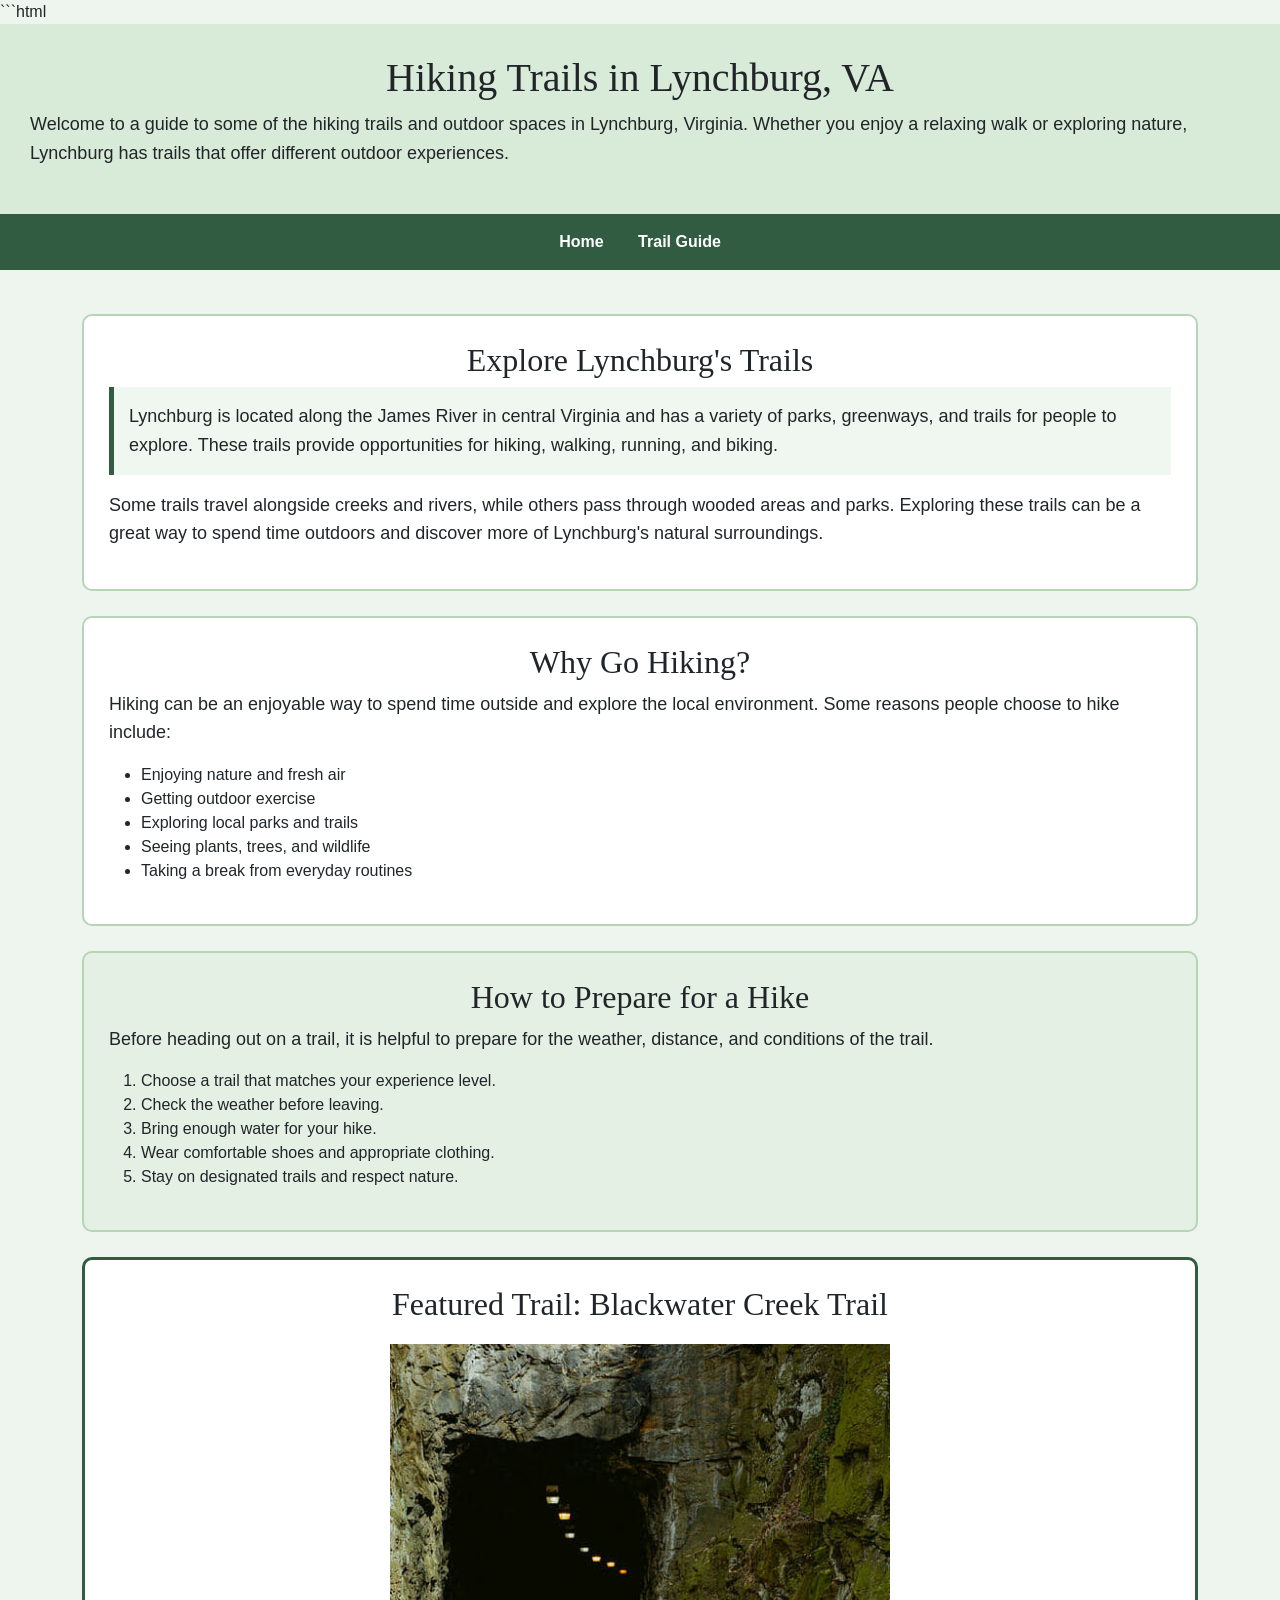
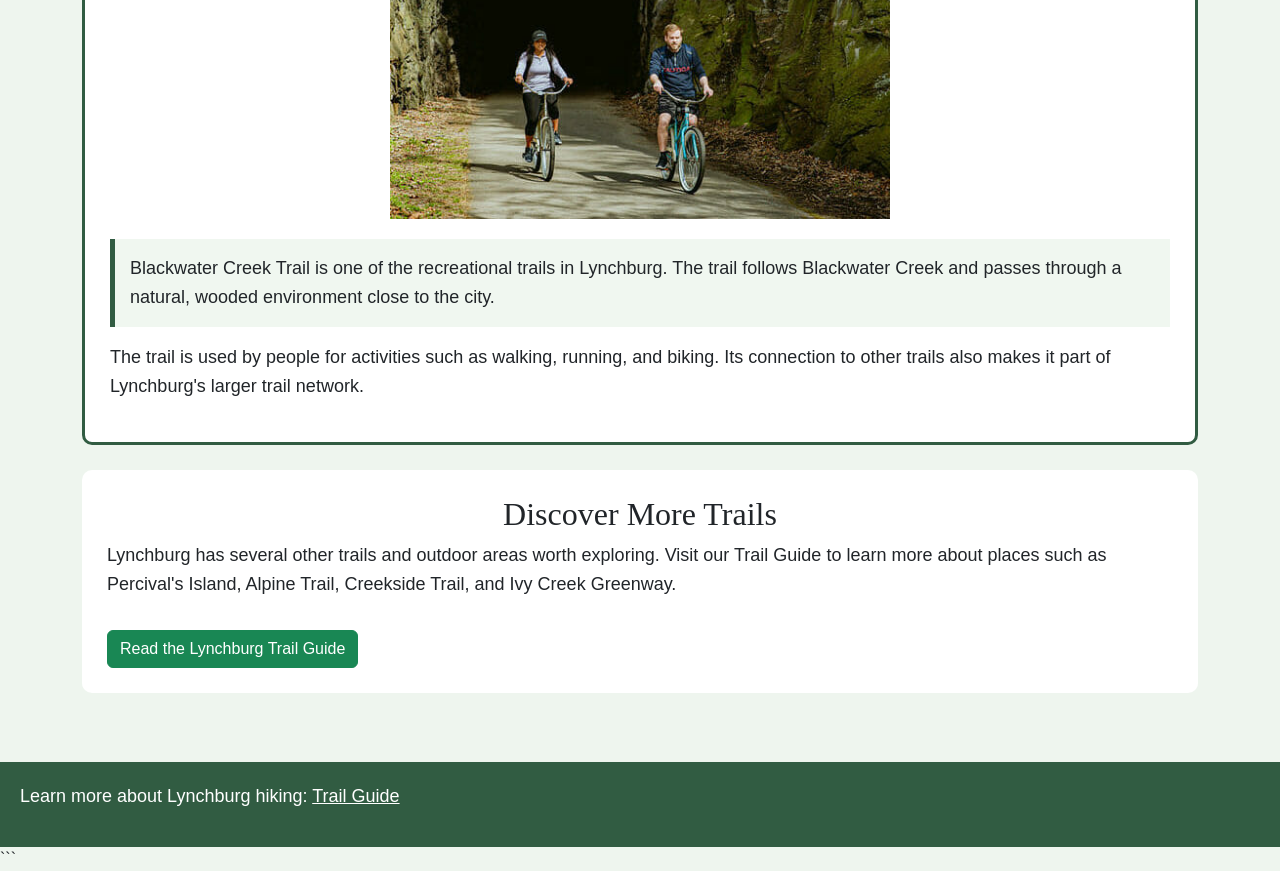
<file: index.html>
```html
<!DOCTYPE html>
<html lang="en">
<head>
    <meta charset="UTF-8">

    <meta name="viewport" content="width=device-width, initial-scale=1.0">

    <title>Hiking Trails in Lynchburg, VA</title>

   
<!-- Bootstrap CSS library -->
<link
    href="https://cdn.jsdelivr.net/npm/bootstrap@5.3.8/dist/css/bootstrap.min.css"
    rel="stylesheet"
>

<!-- Your custom CSS loads after Bootstrap -->
<link rel="stylesheet" href="./css/style.css">

</head>

<body>

    <!-- Header contains the main title and introduction to the website -->
    <header>
        <h1>Hiking Trails in Lynchburg, VA</h1>

        <p>
            Welcome to a guide to some of the hiking trails and
            outdoor spaces in Lynchburg, Virginia. Whether you enjoy
            a relaxing walk or exploring nature, Lynchburg has trails
            that offer different outdoor experiences.
        </p>
    </header>


    <!-- Navigation allows visitors to move between the two webpages -->
    <nav class="py-3">
        <a href="index.html">Home</a>
        <a href="page2.html">Trail Guide</a>
    </nav>


    <!-- Main contains the primary content of the webpage -->
    <main class="container my-4">

        <!-- Introduction section about hiking in Lynchburg -->
       <section class="trail-card">
    <h2>Explore Lynchburg's Trails</h2>

           <p class="highlight">
                Lynchburg is located along the James River in central
                Virginia and has a variety of parks, greenways, and
                trails for people to explore. These trails provide
                opportunities for hiking, walking, running, and biking.
            </p>

            <p>
                Some trails travel alongside creeks and rivers, while
                others pass through wooded areas and parks. Exploring
                these trails can be a great way to spend time outdoors
                and discover more of Lynchburg's natural surroundings.
            </p>
        </section>


        <!-- This section contains an unordered list of reasons to hike -->
        <section class="trail-card">
    <h2>Why Go Hiking?</h2>
            <p>
                Hiking can be an enjoyable way to spend time outside
                and explore the local environment. Some reasons people
                choose to hike include:
            </p>

            <ul>
                <li>Enjoying nature and fresh air</li>
                <li>Getting outdoor exercise</li>
                <li>Exploring local parks and trails</li>
                <li>Seeing plants, trees, and wildlife</li>
                <li>Taking a break from everyday routines</li>
            </ul>
        </section>


        <!-- This section contains an ordered list about preparing for a hike -->
        <section id="preparation" class="trail-card">
    <h2>How to Prepare for a Hike</h2>

            <p>
                Before heading out on a trail, it is helpful to prepare
                for the weather, distance, and conditions of the trail.
            </p>

            <ol>
                <li>Choose a trail that matches your experience level.</li>
                <li>Check the weather before leaving.</li>
                <li>Bring enough water for your hike.</li>
                <li>Wear comfortable shoes and appropriate clothing.</li>
                <li>Stay on designated trails and respect nature.</li>
            </ol>
        </section>


        <!-- This section features an image and information about Blackwater Creek Trail -->
        <section id="featured-trail">
    <h2>Featured Trail: Blackwater Creek Trail</h2>

            <img
                src="images/blackwater-creek.jpg"
                alt="Scenic view of Blackwater Creek Trail in Lynchburg, Virginia"
                width="500"
            >

           <p class="highlight">
                Blackwater Creek Trail is one of the recreational trails
                in Lynchburg. The trail follows Blackwater Creek and
                passes through a natural, wooded environment close to
                the city.
            </p>

            <p>
                The trail is used by people for activities such as
                walking, running, and biking. Its connection to other
                trails also makes it part of Lynchburg's larger trail
                network.
            </p>
        </section>


        <!-- This section provides a link to the second webpage -->
        <section>
            <h2>Discover More Trails</h2>

            <p>
                Lynchburg has several other trails and outdoor areas
                worth exploring. Visit our Trail Guide to learn more
                about places such as Percival's Island, Alpine Trail,
                Creekside Trail, and Ivy Creek Greenway.
            </p>

            <a href="page2.html" class="btn btn-success mt-3">
    Read the Lynchburg Trail Guide
</a>
        </section>

    </main>


    <!-- Footer contains additional navigation to the second webpage -->
    <footer>
        <p>
            Learn more about Lynchburg hiking:
            <a href="page2.html">Trail Guide</a>
        </p>
    </footer>

</body>

</html>
```
</file>
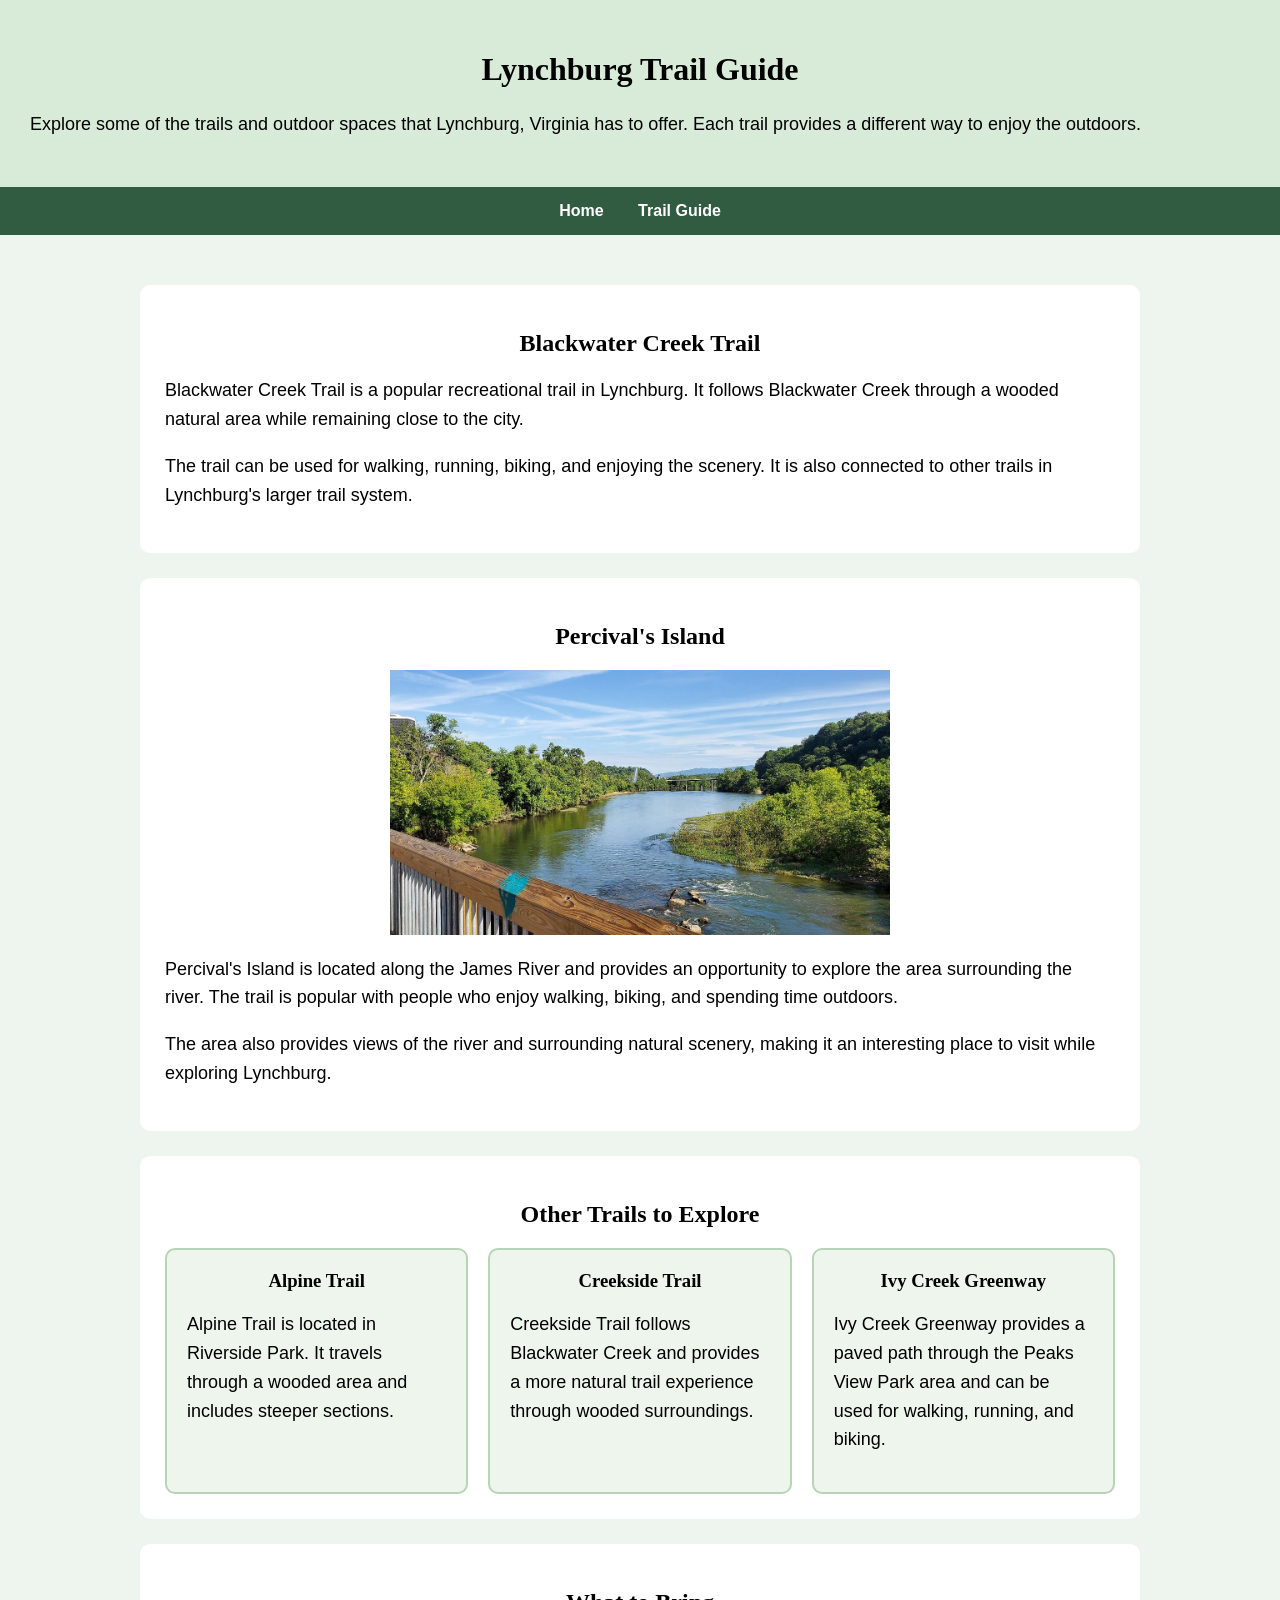
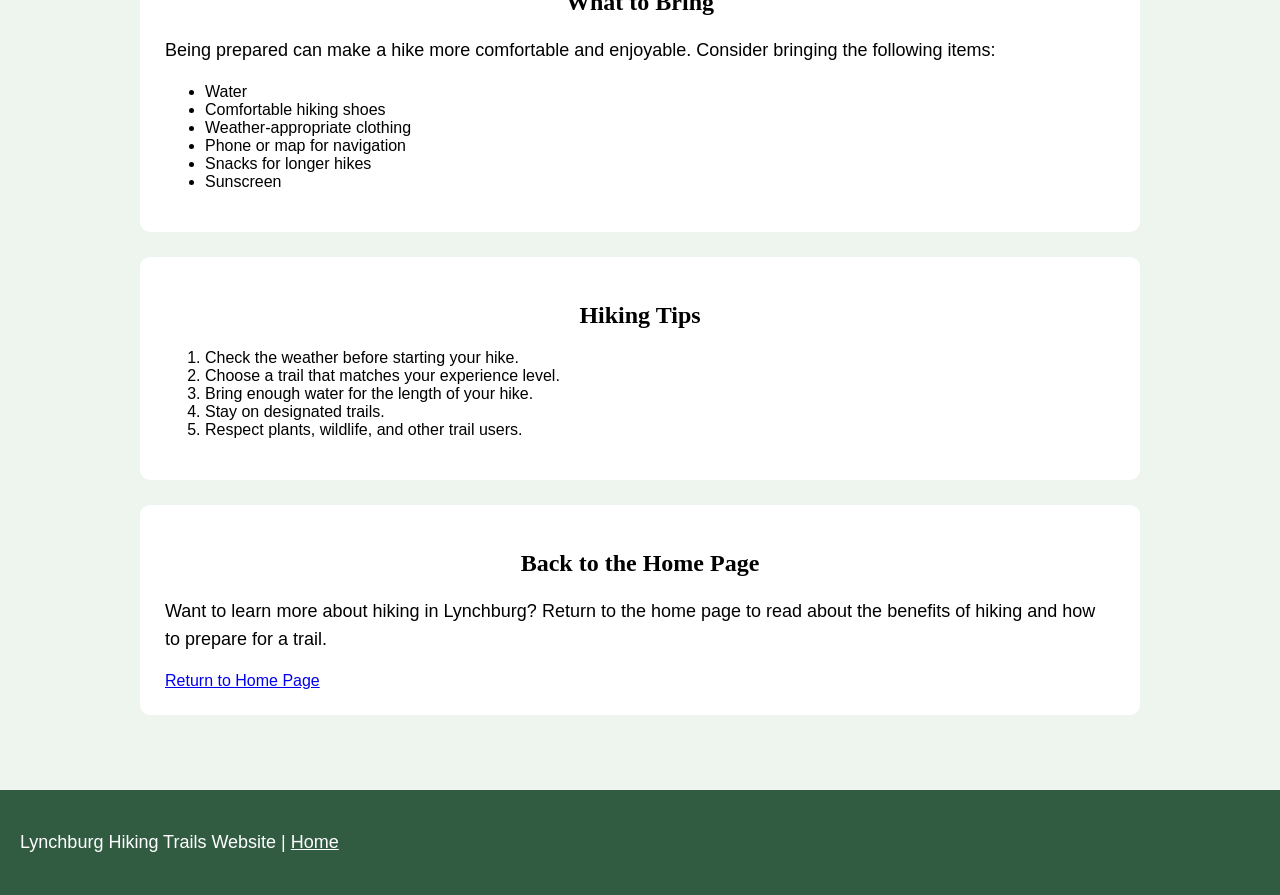
<file: page2.html>
<!DOCTYPE html>
<html lang="en">

<head>
    <meta charset="UTF-8">

    <meta name="viewport" content="width=device-width, initial-scale=1.0">

    <title>Lynchburg Trail Guide</title>

    <!-- Connects this HTML page to the CSS stylesheet -->
    <link rel="stylesheet" href="./css/style.css">
</head>

<body>

    <!-- Header contains the main title and introduction -->
    <header>
        <h1>Lynchburg Trail Guide</h1>

        <p>
            Explore some of the trails and outdoor spaces that Lynchburg,
            Virginia has to offer. Each trail provides a different way
            to enjoy the outdoors.
        </p>
    </header>

    <!-- Navigation allows visitors to move between the two webpages -->
   <nav class="py-3">
        <a href="index.html">Home</a>
        <a href="page2.html">Trail Guide</a>
    </nav>

    <!-- Main contains the primary content of the webpage -->
   <main class="container my-4">

        <!-- Section about Blackwater Creek Trail -->
        <section>
            <h2>Blackwater Creek Trail</h2>

            <p>
                Blackwater Creek Trail is a popular recreational trail
                in Lynchburg. It follows Blackwater Creek through a
                wooded natural area while remaining close to the city.
            </p>

            <p>
                The trail can be used for walking, running, biking,
                and enjoying the scenery. It is also connected to other
                trails in Lynchburg's larger trail system.
            </p>
        </section>

        <!-- Section about Percival's Island -->
        <section>
            <h2>Percival's Island</h2>

            <img
                src="images/percivals-island.jpg"
                alt="Trail and natural scenery at Percival's Island in Lynchburg, Virginia"
                width="500"
            >

            <p>
                Percival's Island is located along the James River and
                provides an opportunity to explore the area surrounding
                the river. The trail is popular with people who enjoy
                walking, biking, and spending time outdoors.
            </p>

            <p>
                The area also provides views of the river and surrounding
                natural scenery, making it an interesting place to visit
                while exploring Lynchburg.
            </p>
        </section>

        <!-- Section describing several other Lynchburg trails -->
       <!-- Flexbox section containing several trail cards -->
<section>
    <h2>Other Trails to Explore</h2>

    <div class="trail-container">

        <!-- Individual trail card -->
        <div class="trail-box">
            <h3>Alpine Trail</h3>

            <p>
                Alpine Trail is located in Riverside Park.
                It travels through a wooded area and includes
                steeper sections.
            </p>
        </div>

        <!-- Individual trail card -->
        <div class="trail-box">
            <h3>Creekside Trail</h3>

            <p>
                Creekside Trail follows Blackwater Creek and
                provides a more natural trail experience through
                wooded surroundings.
            </p>
        </div>

        <!-- Individual trail card -->
        <div class="trail-box">
            <h3>Ivy Creek Greenway</h3>

            <p>
                Ivy Creek Greenway provides a paved path through
                the Peaks View Park area and can be used for
                walking, running, and biking.
            </p>
        </div>

    </div>
</section>
        <!-- Section with an unordered list of things to bring -->
        <section>
            <h2>What to Bring</h2>

            <p>
                Being prepared can make a hike more comfortable and
                enjoyable. Consider bringing the following items:
            </p>

            <ul>
                <li>Water</li>
                <li>Comfortable hiking shoes</li>
                <li>Weather-appropriate clothing</li>
                <li>Phone or map for navigation</li>
                <li>Snacks for longer hikes</li>
                <li>Sunscreen</li>
            </ul>
        </section>

        <!-- Section with an ordered list of hiking tips -->
        <section>
            <h2>Hiking Tips</h2>

            <ol>
                <li>Check the weather before starting your hike.</li>
                <li>Choose a trail that matches your experience level.</li>
                <li>Bring enough water for the length of your hike.</li>
                <li>Stay on designated trails.</li>
                <li>Respect plants, wildlife, and other trail users.</li>
            </ol>
        </section>

        <!-- Section linking back to the first webpage -->
        <section>
            <h2>Back to the Home Page</h2>

            <p>
                Want to learn more about hiking in Lynchburg?
                Return to the home page to read about the benefits
                of hiking and how to prepare for a trail.
            </p>

            <a href="index.html" class="btn btn-success mt-3">
    Return to Home Page
</a>
        </section>

    </main>

    <!-- Footer contains additional navigation -->
    <footer>
        <p>
            Lynchburg Hiking Trails Website |
            <a href="index.html">Home</a>
        </p>
    </footer>

</body>

</html>
</file>
<file: css/style.css>
/* Styles the entire webpage */
body {
    background-color: #eef5ee;
    font-family: Arial, sans-serif;
    margin: 0;
    padding: 0;
}

/* Styles all headings */
h1,
h2,
h3 {
    font-family: Georgia, serif;
    text-align: center;
}

/* Styles all paragraphs */
p {
    font-size: 18px;
    line-height: 1.6;
    text-align: left;
}

/* Styles the header */
header {
    background-color: #d8ead8;
    padding: 30px;
    text-align: center;
}

/* Styles the navigation */
nav {
    background-color: #315c42;
    padding: 15px;
    text-align: center;
}

/* Styles links inside the navigation */
nav a {
    color: white;
    margin: 0 15px;
    text-decoration: none;
    font-weight: bold;
}

/* Adds an underline when the mouse is over a navigation link */
nav a:hover {
    text-decoration: underline;
}

/* Adds space around the main content */
main {
    max-width: 1000px;
    margin: 30px auto;
    padding: 20px;
}

/* Gives each section a white background */
section {
    background-color: white;
    margin-bottom: 25px;
    padding: 25px;
    border-radius: 10px;
}

/* Styles images */
img {
    max-width: 100%;
    height: auto;
    display: block;
    margin: 20px auto;
}

/* Styles the footer */
footer {
    background-color: #315c42;
    color: white;
    text-align: center;
    padding: 20px;
}

/* Makes footer links white */
footer a {
    color: white;
}
/* Styles sections that use the trail-card class */
.trail-card {
    border: 2px solid #b7d4b7;
}

/* Highlights important paragraphs */
.highlight {
    background-color: #f0f7f0;
    padding: 15px;
    border-left: 5px solid #315c42;
}
/* Gives the featured trail section a special appearance */
#featured-trail {
    border: 3px solid #315c42;
}

/* Gives the preparation section a different background */
#preparation {
    background-color: #e4f0e4;
}
/* Flexbox container places the trail boxes side by side */
.trail-container {
    display: flex;
    gap: 20px;
    justify-content: space-between;
    flex-wrap: wrap;
}

/* Styles each individual trail box */
.trail-box {
    flex: 1;
    min-width: 200px;
    padding: 20px;
    background-color: #edf5ed;
    border: 2px solid #b7d4b7;
    border-radius: 10px;
}

/* Centers the headings inside each trail box */
.trail-box h3 {
    margin-top: 0;
}

/* Makes the website easier to use on smaller screens */
@media (max-width: 700px) {

    /* Reduces spacing around the header */
    header {
        padding: 20px;
    }

    /* Makes the main heading smaller on phones */
    h1 {
        font-size: 28px;
    }

    /* Makes paragraphs easier to read on small screens */
    p {
        font-size: 16px;
    }

    /* Reduces spacing around the main content */
    main {
        margin: 15px auto;
        padding: 10px;
    }

    /* Reduces section spacing */
    section {
        padding: 18px;
    }

    /* Stacks the trail boxes vertically on smaller screens */
    .trail-container {
        flex-direction: column;
        gap: 15px;
    }

    /* Makes each trail box use the full available width */
    .trail-box {
        min-width: 0;
    }

    /* Makes navigation links easier to use on small screens */
    nav a {
        display: block;
        margin: 10px 0;
    }
}

/* Makes the website easier to use on smaller screens */
@media (max-width: 700px) {

    /* Reduces spacing around the header */
    header {
        padding: 20px;
    }

    /* Makes the main heading smaller on phones */
    h1 {
        font-size: 28px;
    }

    /* Makes paragraphs easier to read on small screens */
    p {
        font-size: 16px;
    }

    /* Reduces spacing around the main content */
    main {
        margin: 15px auto;
        padding: 10px;
    }

    /* Reduces spacing inside sections */
    section {
        padding: 18px;
    }

    /* Stacks the trail cards vertically on smaller screens */
    .trail-container {
        flex-direction: column;
        gap: 15px;
    }

    /* Makes trail boxes fit the smaller screen */
    .trail-box {
        min-width: 0;
    }

    /* Makes navigation links easier to use on small screens */
    nav a {
        display: block;
        margin: 10px 0;
    }
}


/* Custom design choices that work alongside Bootstrap */

/* Keeps the hiking website's nature-inspired color scheme */
body {
    background-color: #eef5ee;
    font-family: Arial, sans-serif;
}

/* Gives the header its own visual identity */
header {
    background-color: #d8ead8;
    padding: 30px;
    text-align: center;
}

/* Keeps the custom forest-green navigation */
nav {
    background-color: #315c42;
    text-align: center;
}

/* Makes navigation links readable */
nav a {
    color: white;
    margin: 0 15px;
    text-decoration: none;
    font-weight: bold;
}

/* Preserves the custom heading font */
h1,
h2,
h3 {
    font-family: Georgia, serif;
}

/* Preserves the custom trail card appearance */
.trail-box {
    background-color: #edf5ed;
    border: 2px solid #b7d4b7;
    border-radius: 10px;
    padding: 20px;
}

/* Adds a visible hover effect to navigation links */
nav a:hover {
    text-decoration: underline;
}
</file>
